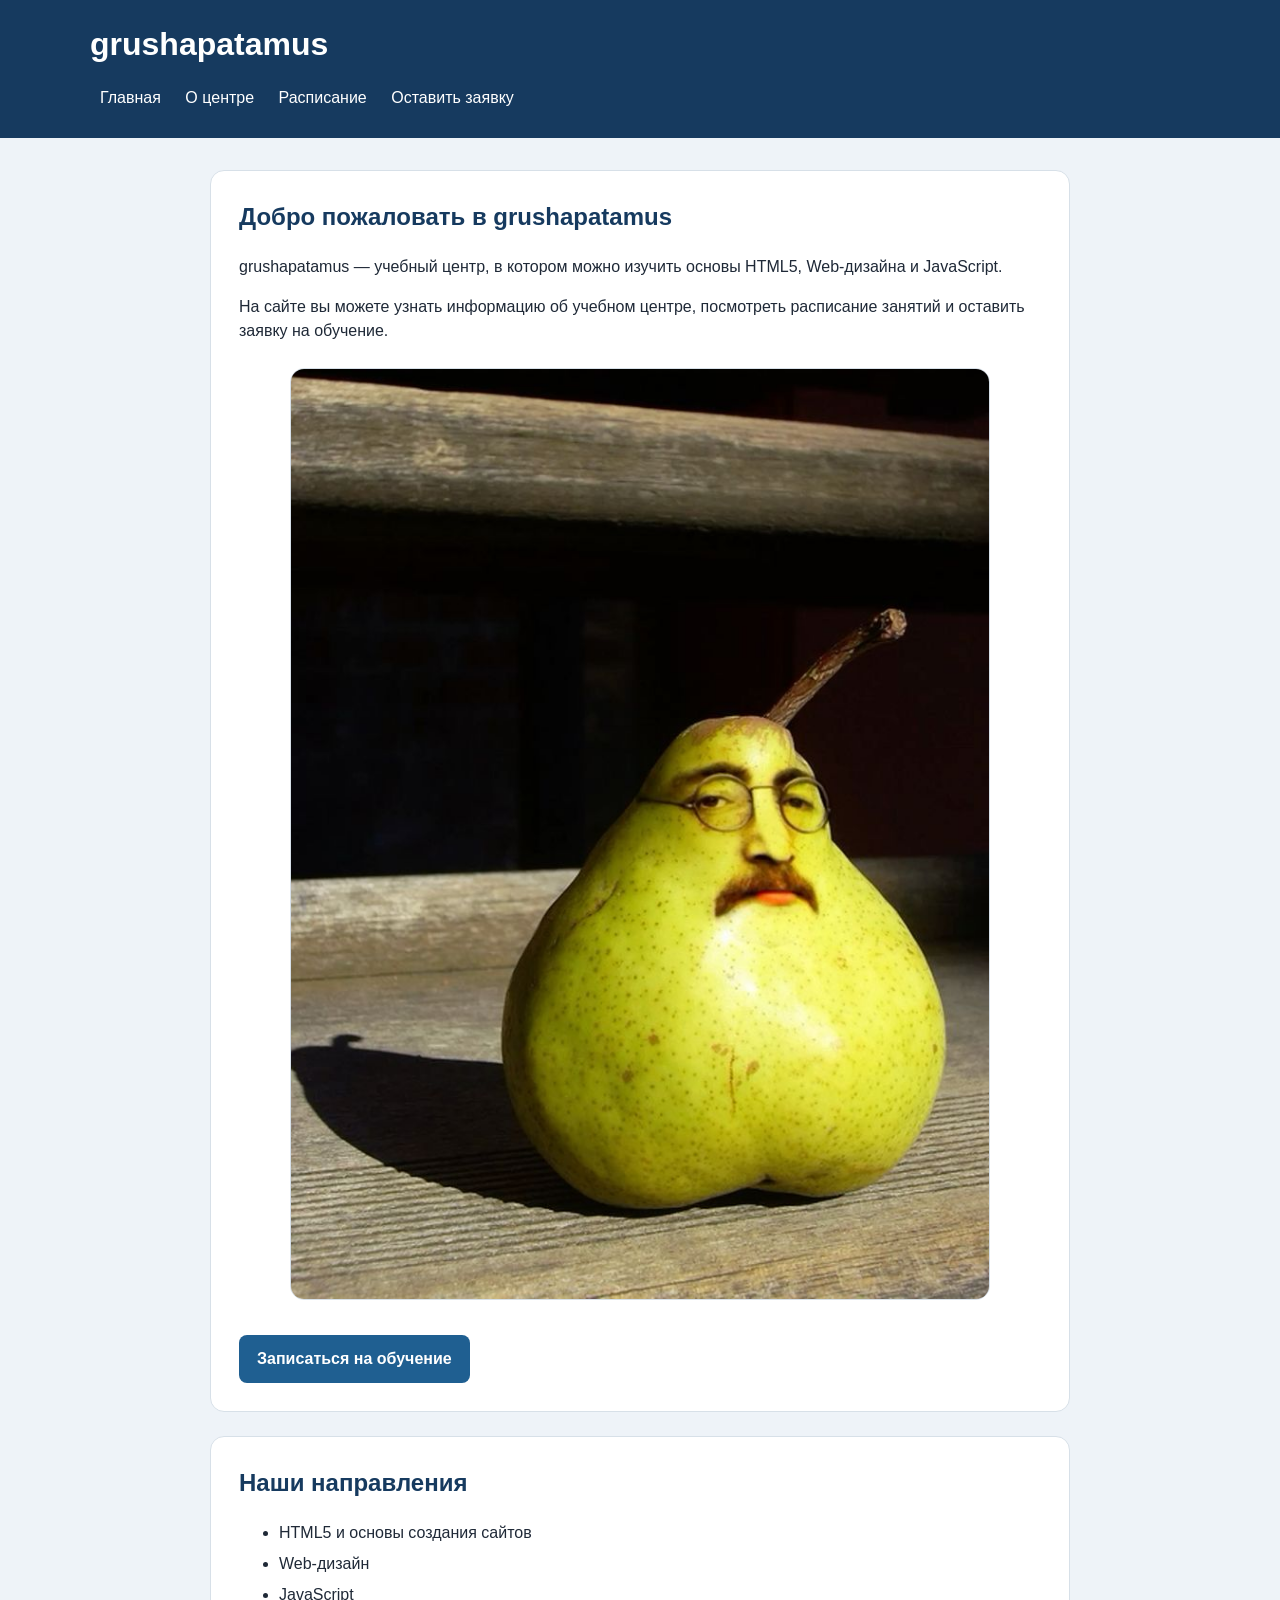
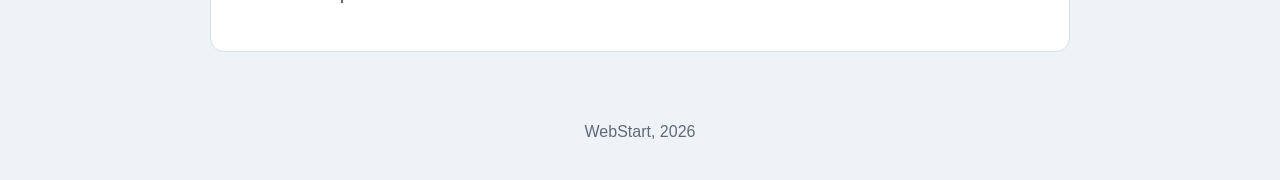
<file: WebStart/index.html>
<!DOCTYPE html>
<html lang="ru">

<head>
    <meta charset="UTF-8">
    <meta name="viewport" content="width=device-width, initial-scale=1.0">

    <title>grushapatamus — Главная</title>

    <link rel="stylesheet" href="css/style.css">
</head>

<body>

    <header>
        <div class="header-container">
            <h1>grushapatamus</h1>

            <nav>
                <a href="index.html">Главная</a>
                <a href="about.html">О центре</a>
                <a href="schedule.html">Расписание</a>
                <a href="application.html">Оставить заявку</a>
            </nav>
        </div>
    </header>


    <main>

        <section>
            <h2>Добро пожаловать в grushapatamus</h2>

            <p>
                grushapatamus — учебный центр, в котором можно изучить
                основы HTML5, Web-дизайна и JavaScript.
            </p>

            <p>
                На сайте вы можете узнать информацию об учебном центре,
                посмотреть расписание занятий и оставить заявку на обучение.
            </p>

            <img
                class="main-image"
                src="images/6cb90b4fd69e3abc4410e5a0e28d787d.jpg"
                alt="Изображение учебного центра WebStart"
            >

            <a class="button-link" href="application.html">
                Записаться на обучение
            </a>
        </section>


        <section>
            <h2>Наши направления</h2>

            <ul>
                <li>HTML5 и основы создания сайтов</li>
                <li>Web-дизайн</li>
                <li>JavaScript</li>
            </ul>
        </section>

    </main>


    <footer>
        <p>WebStart, 2026</p>
    </footer>

</body>

</html>
</file>
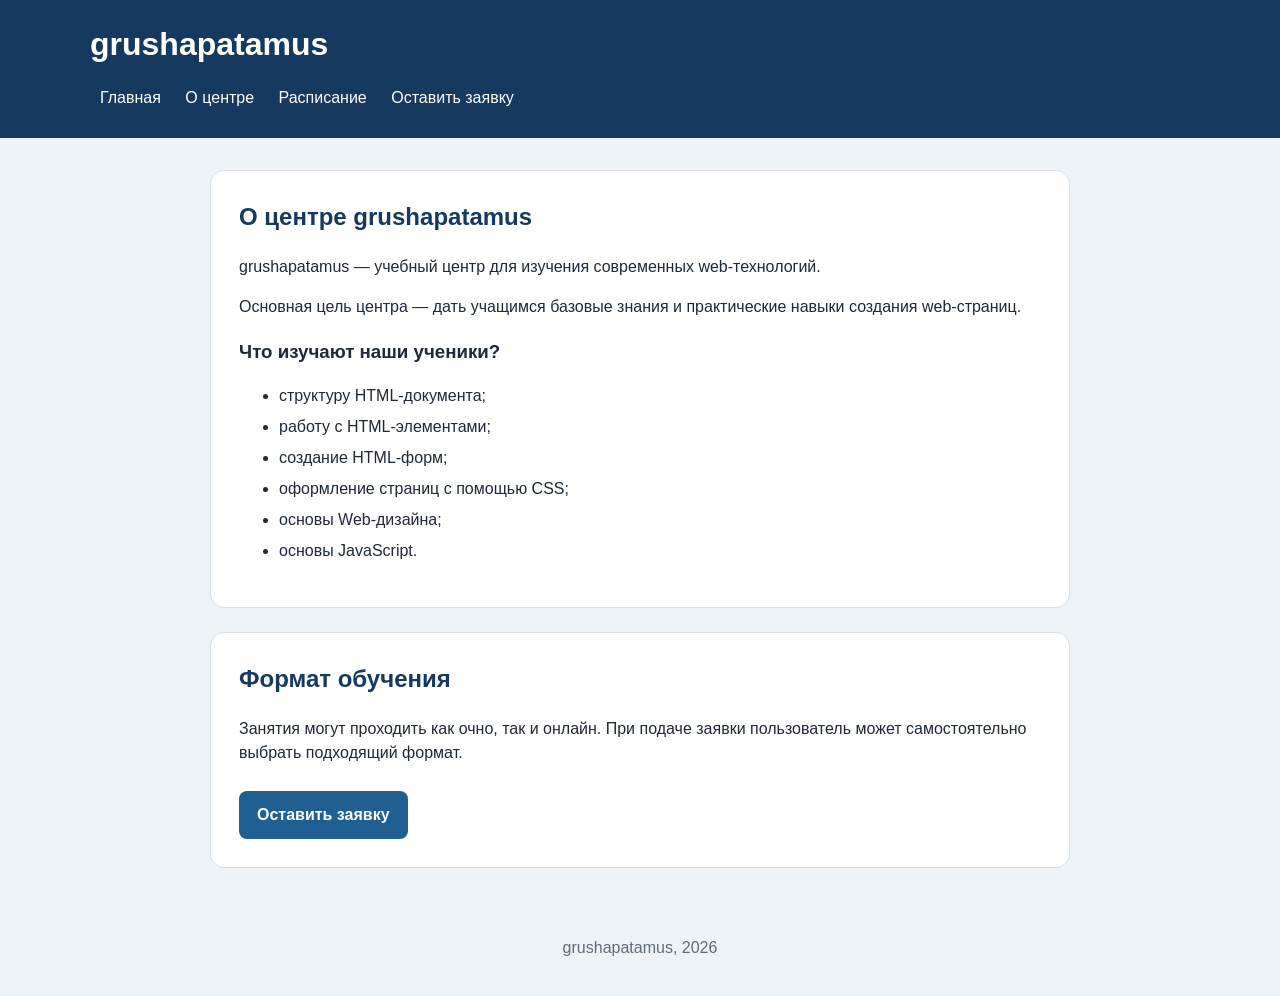
<file: WebStart/about.html>
<!DOCTYPE html>
<html lang="ru">

<head>
    <meta charset="UTF-8">
    <meta name="viewport" content="width=device-width, initial-scale=1.0">

    <title>grushapatamus — О центре</title>

    <link rel="stylesheet" href="css/style.css">
</head>

<body>

    <header>
        <div class="header-container">
            <h1>grushapatamus</h1>

            <nav>
                <a href="index.html">Главная</a>
                <a href="about.html">О центре</a>
                <a href="schedule.html">Расписание</a>
                <a href="application.html">Оставить заявку</a>
            </nav>
        </div>
    </header>


    <main>

        <section>
            <h2>О центре grushapatamus</h2>

            <p>
                grushapatamus — учебный центр для изучения современных
                web-технологий.
            </p>

            <p>
                Основная цель центра — дать учащимся базовые знания
                и практические навыки создания web-страниц.
            </p>

            <h3>Что изучают наши ученики?</h3>

            <ul>
                <li>структуру HTML-документа;</li>
                <li>работу с HTML-элементами;</li>
                <li>создание HTML-форм;</li>
                <li>оформление страниц с помощью CSS;</li>
                <li>основы Web-дизайна;</li>
                <li>основы JavaScript.</li>
            </ul>
        </section>


        <section>
            <h2>Формат обучения</h2>

            <p>
                Занятия могут проходить как очно, так и онлайн.
                При подаче заявки пользователь может самостоятельно
                выбрать подходящий формат.
            </p>

            <a class="button-link" href="application.html">
                Оставить заявку
            </a>
        </section>

    </main>


    <footer>
        <p>grushapatamus, 2026</p>
    </footer>

</body>

</html>
</file>
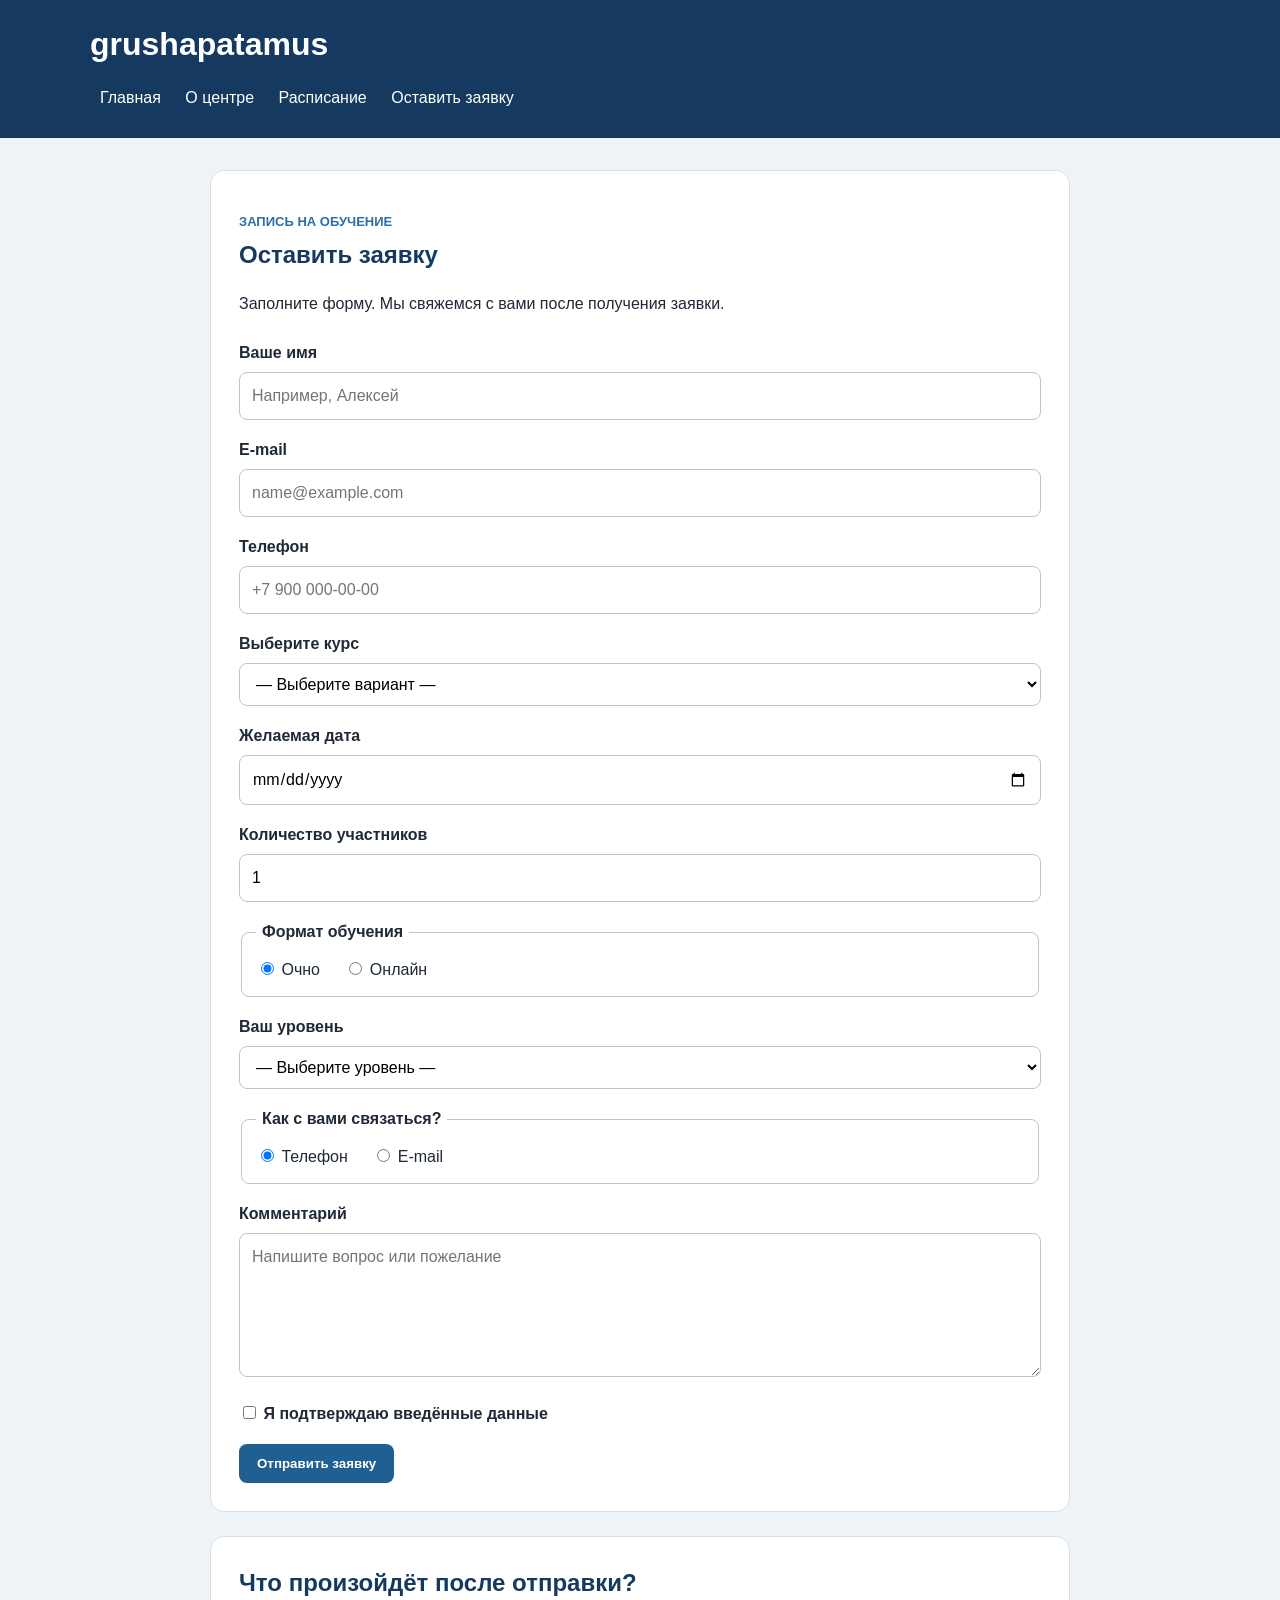
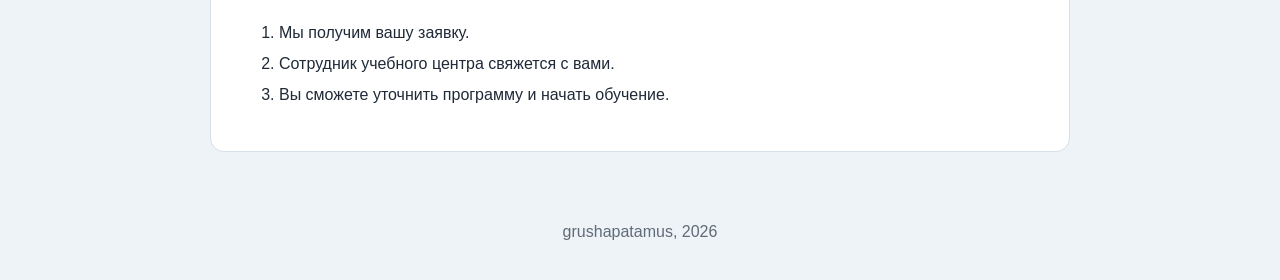
<file: WebStart/application.html>
<!DOCTYPE html>
<html lang="ru">

<head>
    <meta charset="UTF-8">
    <meta name="viewport" content="width=device-width, initial-scale=1.0">

    <title>grushapatamus — Оставить заявку</title>

    <link rel="stylesheet" href="css/style.css">
</head>

<body>

    <header>
        <div class="header-container">
            <h1>grushapatamus</h1>

            <nav>
                <a href="index.html">Главная</a>
                <a href="about.html">О центре</a>
                <a href="schedule.html">Расписание</a>
                <a href="application.html">Оставить заявку</a>
            </nav>
        </div>
    </header>


    <main>

        <section>

            <p class="section-label">ЗАПИСЬ НА ОБУЧЕНИЕ</p>

            <h2>Оставить заявку</h2>

            <p>
                Заполните форму. Мы свяжемся с вами после получения заявки.
            </p>


            <form action="#" method="get">

                <!-- Имя -->

                <div class="form-group">

                    <label for="name">
                        Ваше имя
                    </label>

                    <input
                        id="name"
                        name="name"
                        type="text"
                        placeholder="Например, Алексей"
                        required
                    >

                </div>


                <!-- E-mail -->

                <div class="form-group">

                    <label for="email">
                        E-mail
                    </label>

                    <input
                        id="email"
                        name="email"
                        type="email"
                        placeholder="name@example.com"
                        required
                    >

                </div>


                <!-- Телефон -->

                <div class="form-group">

                    <label for="phone">
                        Телефон
                    </label>

                    <input
                        id="phone"
                        name="phone"
                        type="tel"
                        placeholder="+7 900 000-00-00"
                    >

                </div>


                <!-- Курс -->

                <div class="form-group">

                    <label for="course">
                        Выберите курс
                    </label>

                    <select
                        id="course"
                        name="course"
                        required
                    >

                        <option value="">
                            — Выберите вариант —
                        </option>

                        <option value="html">
                            HTML5
                        </option>

                        <option value="design">
                            Web-дизайн
                        </option>

                        <option value="js">
                            JavaScript
                        </option>

                    </select>

                </div>


                <!-- Дата -->

                <div class="form-group">

                    <label for="date">
                        Желаемая дата
                    </label>

                    <input
                        id="date"
                        name="date"
                        type="date"
                        required
                    >

                </div>


                <!-- Количество -->

                <div class="form-group">

                    <label for="people">
                        Количество участников
                    </label>

                    <input
                        id="people"
                        name="people"
                        type="number"
                        min="1"
                        max="10"
                        value="1"
                    >

                </div>


                <!-- Формат обучения -->

                <div class="form-group">

                    <fieldset>

                        <legend>
                            Формат обучения
                        </legend>

                        <label class="radio-label">

                            <input
                                type="radio"
                                name="format"
                                value="offline"
                                checked
                            >

                            Очно

                        </label>


                        <label class="radio-label">

                            <input
                                type="radio"
                                name="format"
                                value="online"
                            >

                            Онлайн

                        </label>

                    </fieldset>

                </div>


                <!-- Самостоятельное задание: уровень -->

                <div class="form-group">

                    <label for="level">
                        Ваш уровень
                    </label>

                    <select
                        id="level"
                        name="level"
                        required
                    >

                        <option value="">
                            — Выберите уровень —
                        </option>

                        <option value="beginner">
                            С нуля
                        </option>

                        <option value="basic">
                            Есть базовые знания
                        </option>

                        <option value="advanced">
                            Уверенный пользователь
                        </option>

                    </select>

                </div>


                <!-- Самостоятельное задание: способ связи -->

                <div class="form-group">

                    <fieldset>

                        <legend>
                            Как с вами связаться?
                        </legend>

                        <label class="radio-label">

                            <input
                                type="radio"
                                name="contact"
                                value="phone"
                                checked
                            >

                            Телефон

                        </label>


                        <label class="radio-label">

                            <input
                                type="radio"
                                name="contact"
                                value="email"
                            >

                            E-mail

                        </label>

                    </fieldset>

                </div>


                <!-- Комментарий -->

                <div class="form-group">

                    <label for="comment">
                        Комментарий
                    </label>

                    <textarea
                        id="comment"
                        name="comment"
                        rows="5"
                        placeholder="Напишите вопрос или пожелание"
                    ></textarea>

                </div>


                <!-- Checkbox -->

                <div class="form-group">

                    <label class="checkbox-label">

                        <input
                            type="checkbox"
                            name="agreement"
                            required
                        >

                        Я подтверждаю введённые данные

                    </label>

                </div>


                <button type="submit">
                    Отправить заявку
                </button>

            </form>

        </section>


        <section>

            <h2>Что произойдёт после отправки?</h2>

            <ol>
                <li>
                    Мы получим вашу заявку.
                </li>

                <li>
                    Сотрудник учебного центра свяжется с вами.
                </li>

                <li>
                    Вы сможете уточнить программу и начать обучение.
                </li>
            </ol>

        </section>

    </main>


    <footer>
        <p>grushapatamus, 2026</p>
    </footer>

</body>

</html>
</file>
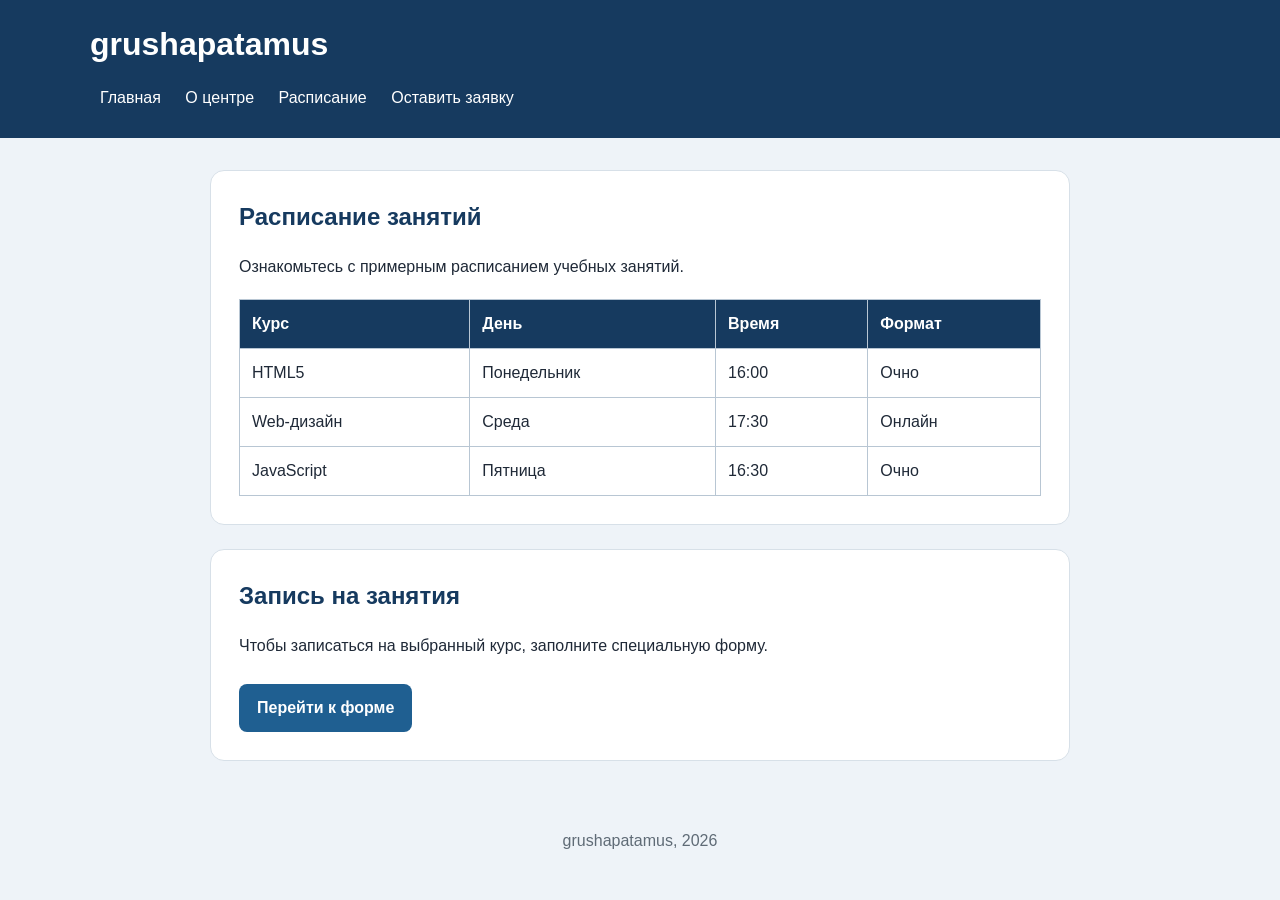
<file: WebStart/schedule.html>
<!DOCTYPE html>
<html lang="ru">

<head>
    <meta charset="UTF-8">
    <meta name="viewport" content="width=device-width, initial-scale=1.0">

    <title>grushapatamus — Расписание</title>

    <link rel="stylesheet" href="css/style.css">
</head>

<body>

    <header>
        <div class="header-container">
            <h1>grushapatamus</h1>

            <nav>
                <a href="index.html">Главная</a>
                <a href="about.html">О центре</a>
                <a href="schedule.html">Расписание</a>
                <a href="application.html">Оставить заявку</a>
            </nav>
        </div>
    </header>


    <main>

        <section>
            <h2>Расписание занятий</h2>

            <p>
                Ознакомьтесь с примерным расписанием учебных занятий.
            </p>

            <table>

                <thead>
                    <tr>
                        <th>Курс</th>
                        <th>День</th>
                        <th>Время</th>
                        <th>Формат</th>
                    </tr>
                </thead>

                <tbody>

                    <tr>
                        <td>HTML5</td>
                        <td>Понедельник</td>
                        <td>16:00</td>
                        <td>Очно</td>
                    </tr>

                    <tr>
                        <td>Web-дизайн</td>
                        <td>Среда</td>
                        <td>17:30</td>
                        <td>Онлайн</td>
                    </tr>

                    <tr>
                        <td>JavaScript</td>
                        <td>Пятница</td>
                        <td>16:30</td>
                        <td>Очно</td>
                    </tr>

                </tbody>

            </table>
        </section>


        <section>
            <h2>Запись на занятия</h2>

            <p>
                Чтобы записаться на выбранный курс, заполните
                специальную форму.
            </p>

            <a class="button-link" href="application.html">
                Перейти к форме
            </a>
        </section>

    </main>


    <footer>
        <p>grushapatamus, 2026</p>
    </footer>

</body>

</html>
</file>
<file: WebStart/css/style.css>
/* ========================================
   БАЗОВЫЕ НАСТРОЙКИ
   ======================================== */

* {
    box-sizing: border-box;
}


body {
    margin: 0;

    font-family: Arial, sans-serif;

    color: #1f2937;

    background-color: #eef3f8;

    line-height: 1.5;
}


/* ========================================
   HEADER
   ======================================== */

header {
    background-color: #163a5f;

    color: white;

    padding: 20px;
}


.header-container {
    width: 100%;

    max-width: 1100px;

    margin: 0 auto;
}


header h1 {
    margin-top: 0;

    margin-bottom: 10px;
}


/* ========================================
   НАВИГАЦИЯ
   ======================================== */

nav a {
    color: white;

    text-decoration: none;

    display: inline-block;

    padding: 8px 10px;

    border-radius: 6px;
}


nav a:hover {
    background-color: #1f5f91;
}


/* ========================================
   ОСНОВНАЯ ЧАСТЬ
   ======================================== */

main {
    width: 100%;

    max-width: 900px;

    margin: 32px auto;

    padding: 0 20px;
}


/* ========================================
   КАРТОЧКИ
   ======================================== */

section {
    background-color: white;

    padding: 28px;

    border: 1px solid #d7e0e8;

    border-radius: 14px;

    margin-bottom: 24px;
}


section h2 {
    margin-top: 0;

    color: #163a5f;
}


.section-label {
    margin-bottom: 5px;

    color: #2d6fa6;

    font-size: 13px;

    font-weight: bold;
}


/* ========================================
   ИЗОБРАЖЕНИЕ
   ======================================== */

.main-image {
    display: block;

    width: 100%;

    max-width: 700px;

    height: auto;

    margin: 25px auto;

    border-radius: 14px;

    border: 1px solid #d7e0e8;
}


/* ========================================
   ФОРМА
   ======================================== */

form {
    margin-top: 25px;
}


.form-group {
    margin-bottom: 18px;
}


.form-group > label {
    display: block;

    margin-bottom: 7px;

    font-weight: 600;
}


/* ========================================
   INPUT, SELECT, TEXTAREA
   ======================================== */

input,
select,
textarea {
    width: 100%;

    font: inherit;

    padding: 11px 12px;

    border: 1px solid #b8c6d3;

    border-radius: 8px;

    background-color: white;
}


/* ========================================
   RADIO И CHECKBOX
   ======================================== */

input[type="radio"],
input[type="checkbox"] {
    width: auto;
}


.radio-label,
.checkbox-label {
    display: inline-block;

    margin-right: 20px;

    font-weight: normal;
}


/* ========================================
   FIELDSET
   ======================================== */

fieldset {
    border: 1px solid #b8c6d3;

    border-radius: 8px;

    padding: 14px;
}


legend {
    padding: 0 6px;

    font-weight: 600;
}


/* ========================================
   FOCUS
   ======================================== */

input:focus,
select:focus,
textarea:focus {
    border-color: #2d6fa6;

    outline: none;
}


/* ========================================
   КНОПКИ
   ======================================== */

button {
    border: 0;

    padding: 12px 18px;

    border-radius: 8px;

    background-color: #1f5f91;

    color: white;

    font-weight: 700;

    cursor: pointer;
}


button:hover {
    background-color: #174a72;
}


/* Ссылка, оформленная как кнопка */

.button-link {
    display: inline-block;

    margin-top: 10px;

    padding: 12px 18px;

    border-radius: 8px;

    background-color: #1f5f91;

    color: white;

    text-decoration: none;

    font-weight: 700;
}


.button-link:hover {
    background-color: #174a72;
}


/* ========================================
   ТАБЛИЦА
   ======================================== */

table {
    width: 100%;

    border-collapse: collapse;

    margin-top: 20px;
}


th,
td {
    padding: 12px;

    border: 1px solid #b8c6d3;

    text-align: left;
}


th {
    background-color: #163a5f;

    color: white;
}


/* ========================================
   СПИСКИ
   ======================================== */

li {
    margin-bottom: 7px;
}


/* ========================================
   FOOTER
   ======================================== */

footer {
    text-align: center;

    padding: 20px;

    color: #5f6b76;
}
</file>
